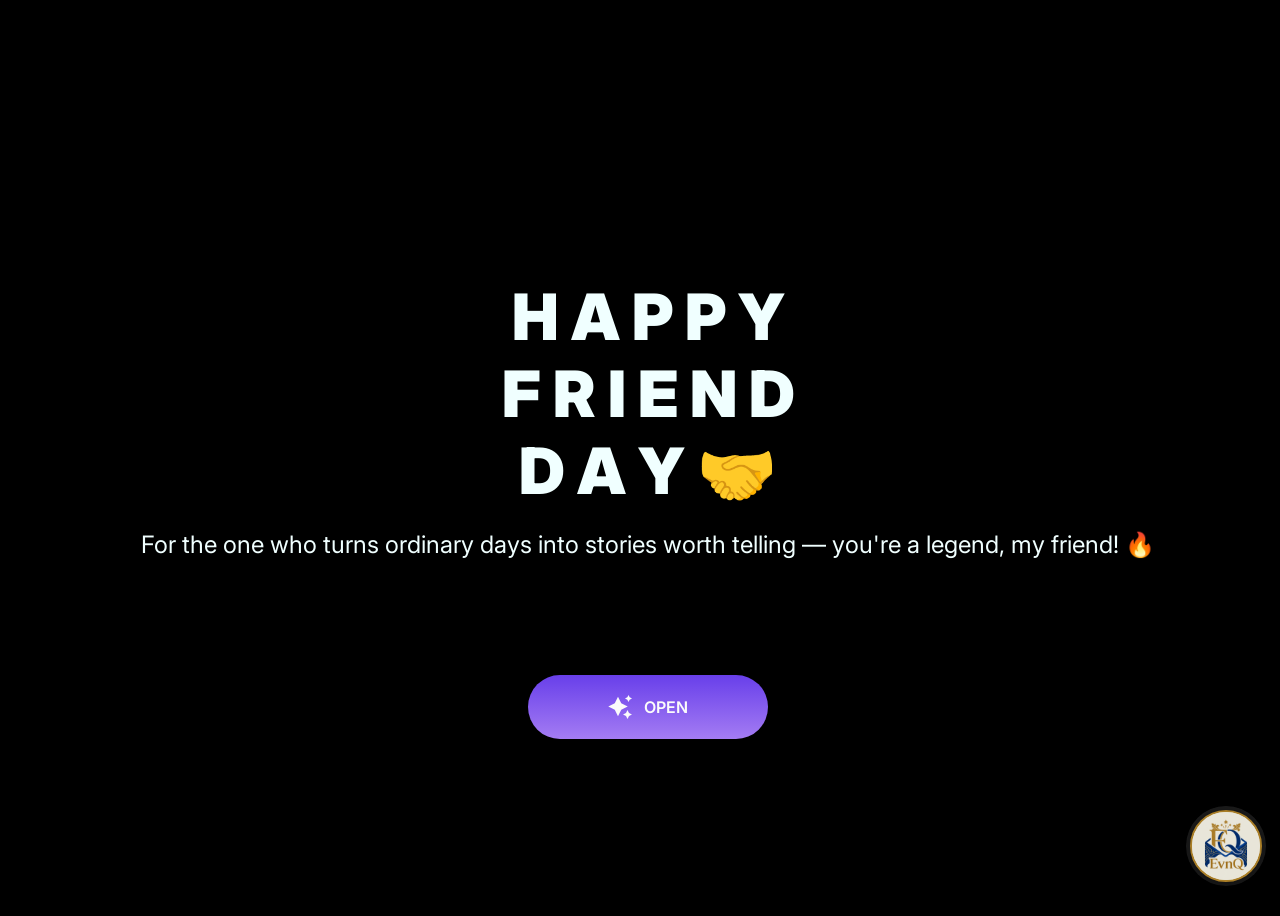
<file: index.html>
<!DOCTYPE html>
<html lang="en">

<head>
  <meta charset="UTF-8">
  <meta http-equiv="X-UA-Compatible" content="IE=edge">
  <meta name="viewport" content="width=device-width, initial-scale=1.0">
  <meta name="title" content="Happy Friend Day | EvnQ">

  <title>Happy Friend Day 🤝</title>
  <link rel="stylesheet" href="style1.css">
  <link rel="stylesheet" href="watermark.css">
  <link rel="icon" href="images/favicon.png" type="image/png">
</head>

<body style="display: flex; justify-content: center; align-items: center; height: 100vh;">
  <div class="greetings">
    <span>H</span>
    <span>A</span>
    <span>P</span>
    <span>P</span>
    <span>Y</span>
  </div>
  <div class="greetings">
    <span>F</span>
    <span>R</span>
    <span>I</span>
    <span>E</span>
    <span>N</span>
    <span>D</span>
  </div>

  <div class="greetings">
    <span>D</span>
    <span>A</span>
    <span>Y</span>
    <span>🤝</span>
  </div>
<br>
  <div style="text-align: center;" class="description">
    <span>For the one who turns ordinary days into stories worth telling — you're a legend, my friend! 🔥</span>
  </div>
  <br><br><br>
  <!-- Button -->
  <div class="cta" style="position: absolute; top: 75vh; width: 100%; display: flex; justify-content: center;">
    <a href="index1.html" class="btn">
      <svg height="24" width="24" fill="#FFFFFF" viewBox="0 0 24 24" data-name="Layer 1" id="Layer_1" class="sparkle">
        <path
          d="M10,21.236,6.755,14.745.264,11.5,6.755,8.255,10,1.764l3.245,6.491L19.736,11.5l-6.491,3.245ZM18,21l1.5,3L21,21l3-1.5L21,18l-1.5-3L18,18l-3,1.5ZM19.333,4.667,20.5,7l1.167-2.333L24,3.5,21.667,2.333,20.5,0,19.333,2.333,17,3.5Z">
        </path>
      </svg>

      <span class="text">OPEN</span>
    </a>
  </div>

  <!-- Credits -->
  <!-- EvnQ watermark -->
  <a class="evnq-wm" href="https://www.instagram.com/invites/contact/?utm_content=10y5v4es&amp;srtk=2od0mn8c877b" target="_blank" rel="noopener noreferrer" aria-label="EvnQ on Instagram" title="EvnQ">
    <img src="images/evnq-logo.png" alt="EvnQ" draggable="false">
  </a>

</body>

</html>
</file>
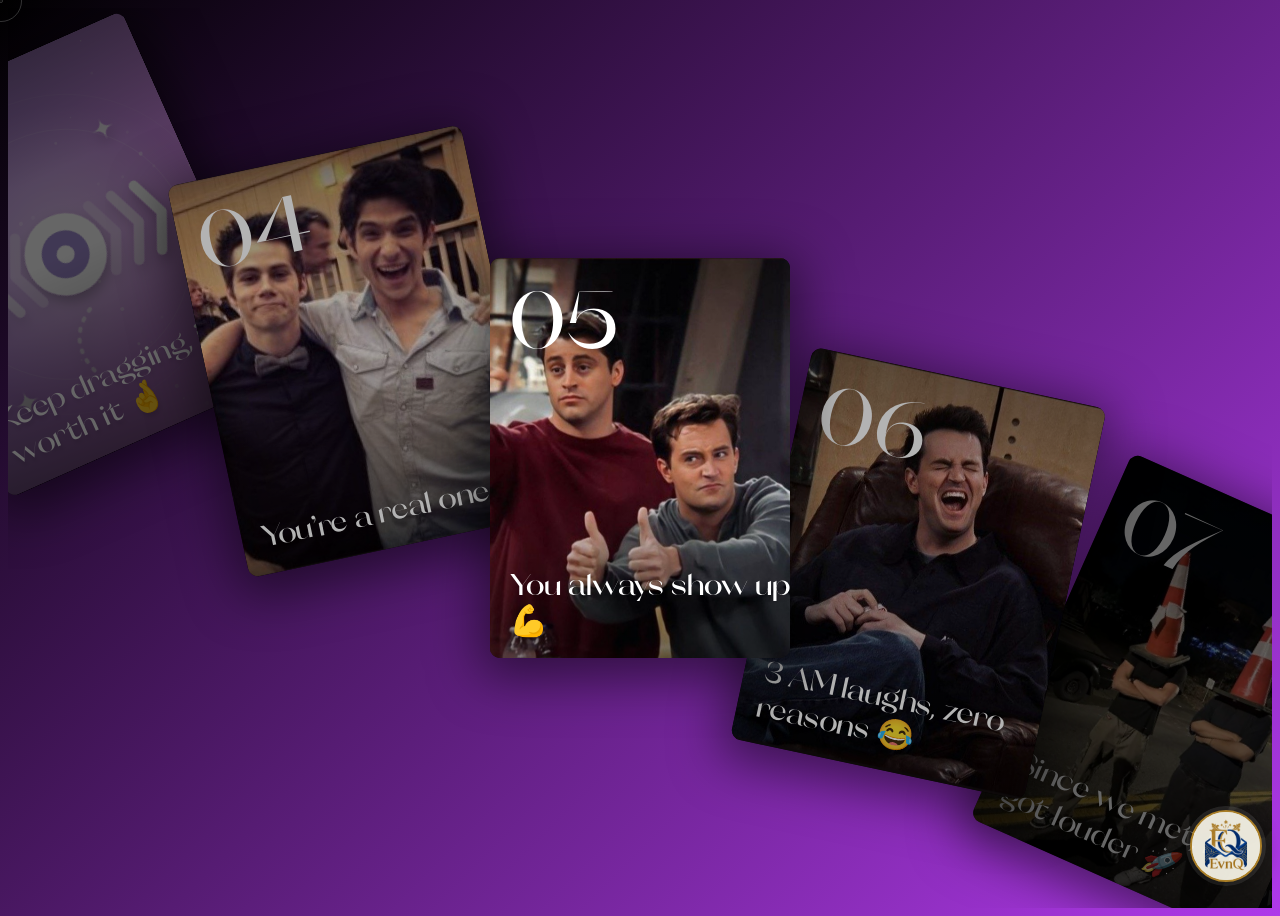
<file: index1.html>
<!DOCTYPE html>
<html lang="en" >
<head>
  <meta charset="UTF-8">
  <meta name="viewport" content="width=device-width, initial-scale=1, viewport-fit=cover">
  <title>Happy Friend Day 🤝</title>
  <link rel="stylesheet" href="./style.css">
   <meta name="title" content="Happy Friend Day | EvnQ">
<link rel="icon" href="images/favicon.png" type="image/png">
<link rel="stylesheet" href="./watermark.css">
</head>
<body>
	
<!-- partial:index.partial.html -->
<body>
<!-- partial:index.partial.html -->
<!--




-->

<div class="carousel">
    <div class="carousel-item">
        <div class="carousel-box">
            <div class="title">Hey you 👋</div>
            <div class="num">01</div>
			<img src="images/01.jpg" alt="" />
        </div>
    </div>

    <div class="carousel-item">
        <div class="carousel-box">
            <div class="title">I have to tell you something 😎</div>
            <div class="num">02</div>
			<img src="images/02.jpg" alt="" />
        </div>
    </div>

    <div class="carousel-item">
        <div class="carousel-box">
            <div class="title">Keep dragging, it's worth it 🤞</div>
            <div class="num">03</div>
			<img src="images/friend03.svg" alt="" />
        </div>
    </div>

	<div class="carousel-item">
		<div class="carousel-box">
			<div class="title">You're a real one 👑</div>
			<div class="num">04</div>
			<img src="images/04.jpg" alt="" />
        </div>
	</div>

	<div class="carousel-item">
		<div class="carousel-box">
			<div class="title">You always show up 💪</div>
			<div class="num">05</div>
			<img src="images/05.jpg" alt="" />
        </div>
	</div>

	<div class="carousel-item">
		<div class="carousel-box">
			<div class="title">3 AM laughs, zero reasons 😂</div>
			<div class="num">06</div>
			<img src="images/06.jpg" alt="" />
        </div>
	</div>

	<div class="carousel-item">
		<div class="carousel-box">
			<div class="title">Since we met, life got louder 🚀</div>
			<div class="num">07</div>
			<img src="images/07.jpg" alt="" />
        </div>
	</div>

	<div class="carousel-item">
		<div class="carousel-box">
			<div class="title">Roasting you is my love language 🎮</div>
			<div class="num">08</div>
			<img src="images/08.jpg" alt="" />
        </div>
	</div>

	<div class="carousel-item">
		<div class="carousel-box">
			<div class="title">Friends turn into family ☕</div>
			<div class="num">09</div>
			<img src="images/09.jpg" alt="" />
        </div>
	</div>
	<div class="carousel-item">
		<div class="carousel-box">
			<div class="title">Thanks for being my friend 🤝</div>
			<div class="num">10</div>
			<img src="images/10.jpg" alt="" />
        </div>
	</div>
</div>

</div>


<svg style="display: none">
	<symbol id="ico-instagram" viewBox="0 0 35 35">
		<circle opacity=".2" cx="17.5" cy="17.5" r="17" stroke="var(--fill)" fill="none"></circle>
		<path
			fill-rule="evenodd"
			clip-rule="evenodd"
			d="M24.944 20.476c.028-.457.042-1.282.042-2.476s-.014-2.019-.042-2.476c-.056-1.09-.378-1.93-.965-2.517s-1.422-.91-2.503-.965C21.018 12.014 20.194 12 19 12s-2.019.014-2.476.042c-1.081.047-1.92.368-2.517.965s-.918 1.436-.965 2.518C13.014 15.98 13 16.805 13 18c0 1.194.014 2.019.042 2.476.047 1.09.368 1.93.965 2.517s1.436.91 2.518.965c.466.028 1.29.042 2.475.042 1.184 0 2.01-.014 2.476-.042 1.072-.047 1.906-.368 2.503-.965.597-.597.918-1.436.965-2.517ZM19 13.075h-1.427c-.186 0-.438.01-.755.029a11.61 11.61 0 0 0-.797.07c-.215.028-.401.08-.56.154-.26.102-.489.251-.685.447-.196.196-.35.425-.461.685-.056.15-.103.336-.14.56a7.843 7.843 0 0 0-.084.811 7.113 7.113 0 0 0-.014.741c.01.178.01.453 0 .826-.01.373-.01.573 0 .601.01.028.01.228 0 .601s-.01.648 0 .826c.01.177.014.424.014.74 0 .318.028.588.084.812l.14.56c.112.26.265.489.461.685.196.196.425.345.685.447.15.056.336.108.56.154.224.047.49.07.797.07.308 0 .56.01.755.028.196.019.471.019.826 0 .354-.019.554-.019.601 0 .047.019.242.019.587 0s.62-.019.826 0c.205.019.456.01.755-.028.298-.037.569-.06.811-.07.242-.01.424-.06.546-.154.26-.102.494-.251.699-.447a1.75 1.75 0 0 0 .447-.686c.056-.149.103-.335.14-.559.038-.224.066-.494.084-.811.019-.317.023-.564.014-.741a11.82 11.82 0 0 1 0-.826c.01-.373.01-.573 0-.601-.01-.028-.01-.228 0-.601s.01-.648 0-.826c-.01-.177-.014-.424-.014-.74 0-.318-.028-.588-.084-.812l-.14-.56a1.956 1.956 0 0 0-1.147-1.133 3.979 3.979 0 0 0-.545-.153 3.915 3.915 0 0 0-.811-.07c-.326 0-.578-.01-.755-.028a5.916 5.916 0 0 0-.826 0c-.372.019-.568.019-.587 0Zm3.706 2.225c.14-.14.21-.308.21-.504a.57.57 0 0 0-.21-.503.767.767 0 0 0-.517-.21.718.718 0 0 0-.504.21.622.622 0 0 0-.21.503c.01.196.08.364.21.504s.299.21.504.21c.205 0 .377-.07.517-.21ZM22.063 18c0 .849-.298 1.576-.895 2.182a2.882 2.882 0 0 1-2.168.895 3.075 3.075 0 0 1-2.182-.895c-.606-.588-.904-1.315-.895-2.182.01-.867.308-1.594.895-2.182.588-.587 1.315-.886 2.182-.895.867-.01 1.59.29 2.168.895.578.606.876 1.333.895 2.182Zm-1.077 0a1.95 1.95 0 0 0-.573-1.413A1.897 1.897 0 0 0 19 16c-.56 0-1.03.196-1.413.587A2.001 2.001 0 0 0 17 18c-.01.55.186 1.021.587 1.413.401.391.872.587 1.413.587.54 0 1.012-.196 1.413-.587.4-.392.592-.863.573-1.413Z"
			transform="translate(-1.5 -0.5)"
			fill="var(--fill)"
		></path>
	</symbol>

	<symbol id="ico-linkedin" viewBox="0 0 35 35">
		<circle opacity=".2" cx="17.5" cy="17.5" r="17" stroke="var(--fill)" fill="none"></circle>
		<path
			fill-rule="evenodd"
			clip-rule="evenodd"
			d="M15.3025 14.0835C15.3025 14.3845 15.1934 14.6403 14.9752 14.851C14.757 15.0617 14.4786 15.167 14.14 15.167C13.8014 15.167 13.5267 15.0617 13.316 14.851C13.1053 14.6403 13 14.3807 13 14.0722C13 13.7637 13.1053 13.5079 13.316 13.3047C13.5267 13.1016 13.8051 13 14.1512 13C14.4974 13 14.772 13.1016 14.9752 13.3047C15.1783 13.5079 15.2874 13.7675 15.3025 14.0835ZM13.0677 23V16.0248H15.2348V23H13.0677ZM16.4763 16.0248C16.5064 16.8676 16.5214 17.6125 16.5214 18.2596V23H18.7111V18.9819C18.7111 18.7111 18.7336 18.5305 18.7788 18.4402C18.9895 17.8984 19.3582 17.6275 19.8849 17.6275C20.6223 17.6275 20.991 18.1317 20.991 19.14V23H23.158V18.8691C23.158 17.8758 22.9285 17.1272 22.4695 16.623C22.0105 16.1189 21.4048 15.8668 20.6524 15.8668C19.6742 15.8668 18.9594 16.243 18.5079 16.9955H18.4628L18.3499 16.0248H16.4763Z"
			transform="translate(0 -1)"
			fill="var(--fill)"
		></path>
	</symbol>
</svg>

  <!-- EvnQ watermark -->
  <a class="evnq-wm" href="https://www.instagram.com/invites/contact/?utm_content=10y5v4es&amp;srtk=2od0mn8c877b" target="_blank" rel="noopener noreferrer" aria-label="EvnQ on Instagram" title="EvnQ">
    <img src="images/evnq-logo.png" alt="EvnQ" draggable="false">
  </a>

<div class="hint"><span>Swipe</span> <i>👉</i></div>

<div class="cursor"></div>
<div class="cursor cursor2"></div>

<!-- partial -->
  <script  src="./main.js"></script>

</body>

</body>
</html>
</file>
<file: style1.css>
@import url('https://fonts.googleapis.com/css2?family=Poppins:ital,wght@0,500;1,900&display=swap');
@import url('https://fonts.googleapis.com/css2?family=Amita:wght@400;700&family=Archivo:ital,wght@0,100..900;1,100..900&family=Bilbo+Swash+Caps&family=Inter:opsz,wght@14..32,500&family=Noto+Serif:ital,wght@0,100..900;1,100..900&family=Pacifico&family=Poppins:ital,wght@0,100;0,200;0,300;0,400;0,500;0,600;0,700;0,800;0,900;1,100;1,200;1,300;1,400;1,500;1,600;1,700;1,800;1,900&family=Tiro+Devanagari+Marathi:ital@0;1&display=swap');
*{
    font-family: "Inter", sans-serif;
}
body{
    color: azure;
    width: 100%;
    height: 82vh;
    display: flex;
    flex-direction: column;
    align-items: center;
    justify-content: center;
    background-color: black;
    /* padding-top: -30; */
}

.botones{
    padding: 9px;
    border-radius: 80px;
    background-color: transparent;
    border: none;
}

.botones a{
    background-color: #3856ff;
    padding: 15px 30px;
    border-radius: 80px;
    -webkit-border-radius: 80px;
    -moz-border-radius: 80px;
    -ms-border-radius: 80px;
    -o-border-radius: 80px;

}

.botones a:focus{
    background-color: rgb(50, 194, 194);
}

.greetings{
    font-size: 4rem;
    font-weight: 900;
}
.greetings > span{
    animation: glow 2.5s ease-in-out infinite;
}
@keyframes glow{
    0%, 100%{
        color: #fff;
        text-shadow: 0 0 12px #39c6d6, 0 0 50px #39c6d6, 0 0 100px #39c6d6;
    }
    10%, 90%{
        color: #111;
        text-shadow: none;
    }
}
.greetings > span:nth-child(2){
    animation-delay: .2s ;
}
.greetings > span:nth-child(3){
    animation-delay: .4s ;
}
.greetings > span:nth-child(4){
    animation-delay: .6s;
}
.greetings > span:nth-child(5){
    animation-delay: .8s;
}
.greetings > span:nth-child(6){
    animation-delay: 1s;
}
.greetings > span:nth-child(7){
    animation-delay: 1s;
}
.greetings > span:nth-child(8){
    animation-delay: 1s;
}


.description{
    font-size: 1.5rem;
    margin-bottom: 20px;
}

.button a{
    text-decoration: none;
    font-size: 1rem;
    color: #111;
}


.btn {
    border: none;
    width: 15em;
    height: 4em;
    border-radius: 3em;
    display: flex;
    justify-content: center;
    align-items: center;
    gap: 12px;
    background: linear-gradient(0deg, #A47CF3, #683FEA);
    text-decoration: none;
    color: #fff;
    cursor: pointer;
    transition: all 450ms ease-in-out;
}
  
  .sparkle {
    fill: #fbfbfb;
    transition: all 800ms ease;
  }
  
  .text {
    font-weight: 600;
    color: #fbfbfb;
    font-size: medium;
  }
  
  .btn:hover {
    background: linear-gradient(0deg, #A47CF3, #683FEA);
    box-shadow: inset 0px 1px 0px 0px rgba(255, 255, 255, 0.4),
      inset 0px -4px 0px 0px rgba(0, 0, 0, 0.2),
      0px 0px 0px 4px rgba(255, 255, 255, 0.2),
      0px 0px 180px 0px #9917FF;
    transform: translateY(-2px);
  }
  
  .btn:hover .text {
    color: white;
  }
  
  .btn:hover .sparkle {
    fill: white;
    transform: scale(1.2);
  }


@media screen and (max-width:574px){
    .greetings{
        display: block;
        font-size: 4rem;
        font-weight: 800;
        text-align: center;
    }
    .description{
        font-size: 2rem;
    }
    
    .button a{
        font-size: 1rem;
    }
}



/* ---------- Mobile polish ---------- */
@media screen and (max-width:574px){
    body{
        height: 100vh !important;
        height: 100dvh !important;
        box-sizing: border-box;
        padding: 0 22px;
        background:
            radial-gradient(circle at 50% 28%, rgba(104,63,234,.38) 0%, rgba(57,198,214,.10) 38%, transparent 70%),
            #000;
    }
    .greetings{
        font-size: 3.3rem;
        line-height: 1.12;
        letter-spacing: .06em;
        font-weight: 900;
    }
    .greetings:nth-of-type(2){ font-size: 3.1rem; }
    .description{
        font-size: 1.05rem;
        line-height: 1.65;
        max-width: 310px;
        margin: 22px auto 0;
        color: #d8d2ff;
        text-wrap: balance;
    }
    .cta{
        top: auto !important;
        bottom: 17vh;
        bottom: 17dvh;
    }
    .btn{
        width: 13em;
        height: 3.6em;
        animation: nudge 2.4s ease-in-out infinite;
    }
}
@keyframes nudge{
    0%,100%{ transform: translateY(0); box-shadow: 0 0 0 0 rgba(153,23,255,.55); }
    50%{ transform: translateY(-3px); box-shadow: 0 0 0 12px rgba(153,23,255,0); }
}
</file>
<file: watermark.css>
/* EvnQ floating watermark — fixed bottom-right, clickable */
.evnq-wm {
  position: fixed;
  right: 18px;
  bottom: 18px;
  z-index: 2147483000;
  width: 68px;
  height: 68px;
  border-radius: 50%;
  display: block;
  overflow: hidden;
  background: #fdfbee;
  border: 2px solid #b8892b;
  box-shadow: 0 6px 22px rgba(0, 0, 0, .45), 0 0 0 4px rgba(255, 255, 255, .12);
  cursor: pointer;
  pointer-events: all;
  opacity: .92;
  animation: evnq-float 3.6s ease-in-out infinite;
  transition: transform .35s ease, opacity .35s ease, box-shadow .35s ease;
  -webkit-tap-highlight-color: transparent;
}
.evnq-wm img {
  width: 100%;
  height: 100%;
  display: block;
  object-fit: cover;
  transform: scale(1.06);
  pointer-events: none;
  -webkit-user-drag: none;
  user-select: none;
}
.evnq-wm:hover,
.evnq-wm:focus-visible {
  opacity: 1;
  transform: scale(1.12);
  animation-play-state: paused;
  box-shadow: 0 8px 28px rgba(0, 0, 0, .55), 0 0 0 5px rgba(184, 137, 43, .35);
  outline: none;
}
@keyframes evnq-float {
  0%, 100% { translate: 0 0; }
  50% { translate: 0 -6px; }
}
@media (max-width: 574px) {
  .evnq-wm { width: 56px; height: 56px; right: 12px; bottom: 12px; }
}
@media (prefers-reduced-motion: reduce) {
  .evnq-wm { animation: none; }
}
</file>
<file: style.css>
body {
  overflow: hidden;
  font-family: "Roboto", serif;
  background: linear-gradient(135deg, black, #af39ea);
  
  
}

.carousel {
  position: relative;
  z-index: 1;
  height: 100vh;
  overflow: hidden;
  pointer-events: none;
}

.carousel-item {
  --items: 10;
  --width: clamp(150px, 30vw, 300px);
  --height: clamp(200px, 40vw, 400px);
  --x: calc(var(--active) * 800%);
  --y: calc(var(--active) * 200%);
  --rot: calc(var(--active) * 120deg);
  --opacity: calc(var(--zIndex) / var(--items) * 3 - 2);
  overflow: hidden;
  position: absolute;
  z-index: var(--zIndex);
  width: var(--width);
  height: var(--height);
  margin: calc(var(--height) * -0.5) 0 0 calc(var(--width) * -0.5);
  border-radius: 10px;
  top: 50%;
  left: 50%;
  -webkit-user-select: none;
     -moz-user-select: none;
      -ms-user-select: none;
          user-select: none;
  transform-origin: 0% 100%;
  box-shadow: 0 10px 50px 10px rgba(0, 0, 0, 0.5);
  background: black;
  pointer-events: all;
  transform: translate(var(--x), var(--y)) rotate(var(--rot));
  transition: transform 0.8s cubic-bezier(0, 0.02, 0, 1);
}
.carousel-item .carousel-box {
  position: absolute;
  z-index: 1;
  top: 0;
  left: 0;
  width: 100%;
  height: 100%;
  transition: opacity 0.8s cubic-bezier(0, 0.02, 0, 1);
  opacity: var(--opacity);
  font-family: "Orelo-sw-db", serif;
}
.carousel-item .carousel-box:before {
  content: "";
  position: absolute;
  z-index: 1;
  top: 0;
  left: 0;
  width: 100%;
  height: 100%;
  background: linear-gradient(to bottom, rgba(0, 0, 0, 0.3), rgba(0, 0, 0, 0) 30%, rgba(0, 0, 0, 0) 50%, rgba(0, 0, 0, 0.5));
}
.carousel-item .title {
  position: absolute;
  z-index: 1;
  color: #fff;
  bottom: 20px;
  left: 20px;
  transition: opacity 0.8s cubic-bezier(0, 0.02, 0, 1);
  font-size: clamp(20px, 3vw, 30px);
  text-shadow: 0 4px 4px rgba(0, 0, 0, 0.1);
}
.carousel-item .num {
  position: absolute;
  z-index: 1;
  color: #fff;
  top: 10px;
  left: 20px;
  transition: opacity 0.8s cubic-bezier(0, 0.02, 0, 1);
  font-size: clamp(20px, 10vw, 80px);
}
.carousel-item img {
  width: 100%;
  height: 100%;
  -o-object-fit: cover;
     object-fit: cover;
  pointer-events: none;
}

.layout {
  position: absolute;
  z-index: 0;
  top: 0;
  left: 0;
  width: 100%;
  height: 100%;
  pointer-events: none;
}
.layout:before {
  content: "";
  position: absolute;
  z-index: 1;
  top: 0;
  left: 90px;
  width: 10px;
  height: 100%;
  border: 1px solid #fff;
  border-top: none;
  border-bottom: none;
  opacity: 0.15;
}
.layout .box {
  position: absolute;
  bottom: 0;
  left: 30px;
  color: #fff;
  transform-origin: 0% 10%;
  transform: rotate(-90deg);
  font-size: 9px;
  line-height: 1.4;
  text-transform: uppercase;
  opacity: 0.4;
}

.logo {
  position: absolute;
  z-index: 2;
  top: 28px;
  right: 28px;
  width: 30px;
  height: 30px;
  background: #fff;
  border-radius: 50%;
  opacity: 0.5;
  display: flex;
  justify-content: center;
  align-items: center;
  font-family: "Orelo-sw-db", serif;
  pointer-events: all;
  color: black;
  text-decoration: none;
  font-size: 20px;
  overflow: hidden;
  padding-bottom: 0.1em;
}

.social {
  position: absolute;
  z-index: 10;
  bottom: 20px;
  right: 25px;
  color: #fff;
  opacity: 0.4;
}
.social a {
  display: inline-block;
  margin-left: 3px;
}
.social svg {
  --fill: #fff;
  width: 35px;
  height: 35px;
}

.cursor {
  position: fixed;
  z-index: 10;
  top: 0;
  left: 0;
  --size: 40px;
  width: var(--size);
  height: var(--size);
  border-radius: 50%;
  border: 1px solid rgba(255, 255, 255, 0.2);
  margin: calc(var(--size) * -0.5) 0 0 calc(var(--size) * -0.5);
  transition: transform 0.85s cubic-bezier(0, 0.02, 0, 1);
  display: none;
  pointer-events: none;
}
@media (pointer: fine) {
  .cursor {
    display: block;
  }
}

.cursor2 {
  --size: 2px;
  transition-duration: 0.7s;
}

@font-face {
  font-family: "Orelo-sw-db";
  src: url([data-uri]) format("truetype");
  font-weight: inherit;
  font-style: inherit;
}

/* ---------- Hint pill (mobile only) ---------- */
.hint{ display:none; }

/* ---------- Mobile polish ---------- */
@media screen and (max-width:574px){
  body{
    margin: 0;
    touch-action: none;
    background:
      radial-gradient(circle at 50% 45%, rgba(175,57,234,.55), transparent 62%),
      linear-gradient(165deg, #07030f 0%, #2a0f4d 55%, #7a2bb8 100%);
  }
  .carousel{ height: 100vh; height: 100dvh; }
  .carousel-item{
    --width: 76vw;
    --height: calc(var(--width) * 1.36);
    border-radius: 24px;
    box-shadow: 0 18px 60px 6px rgba(0,0,0,.55), 0 0 0 1px rgba(255,255,255,.12);
  }
  .carousel-item .num{
    top: 14px;
    left: 20px;
    font-size: 3.6rem;
    text-shadow: 0 4px 18px rgba(0,0,0,.25);
  }
  .carousel-item .title{
    left: 20px;
    right: 20px;
    bottom: 22px;
    font-size: 1.55rem;
    line-height: 1.2;
    text-shadow: 0 2px 14px rgba(0,0,0,.45);
  }
  .carousel-item .carousel-box:before{
    background: linear-gradient(to bottom, rgba(0,0,0,.25), rgba(0,0,0,0) 28%, rgba(0,0,0,0) 45%, rgba(0,0,0,.62));
  }
  .hint{
    display: flex;
    align-items: center;
    gap: 8px;
    position: fixed;
    z-index: 9;
    left: 50%;
    bottom: calc(env(safe-area-inset-bottom, 0px) + 28px);
    transform: translateX(-50%);
    padding: 9px 18px;
    border-radius: 999px;
    background: rgba(255,255,255,.14);
    border: 1px solid rgba(255,255,255,.28);
    backdrop-filter: blur(8px);
    -webkit-backdrop-filter: blur(8px);
    color: #fff;
    font: 600 .85rem/1 "Inter", sans-serif;
    letter-spacing: .12em;
    text-transform: uppercase;
    pointer-events: none;
    transition: opacity .5s ease, transform .5s ease;
  }
  .hint i{ font-style: normal; display: inline-block; animation: swipe 1.4s ease-in-out infinite; }
  body.hint-hide .hint{ opacity: 0; transform: translateX(-50%) translateY(10px); }
}
@keyframes swipe{
  0%,100%{ transform: translateX(-4px); }
  50%{ transform: translateX(6px); }
}
</file>
